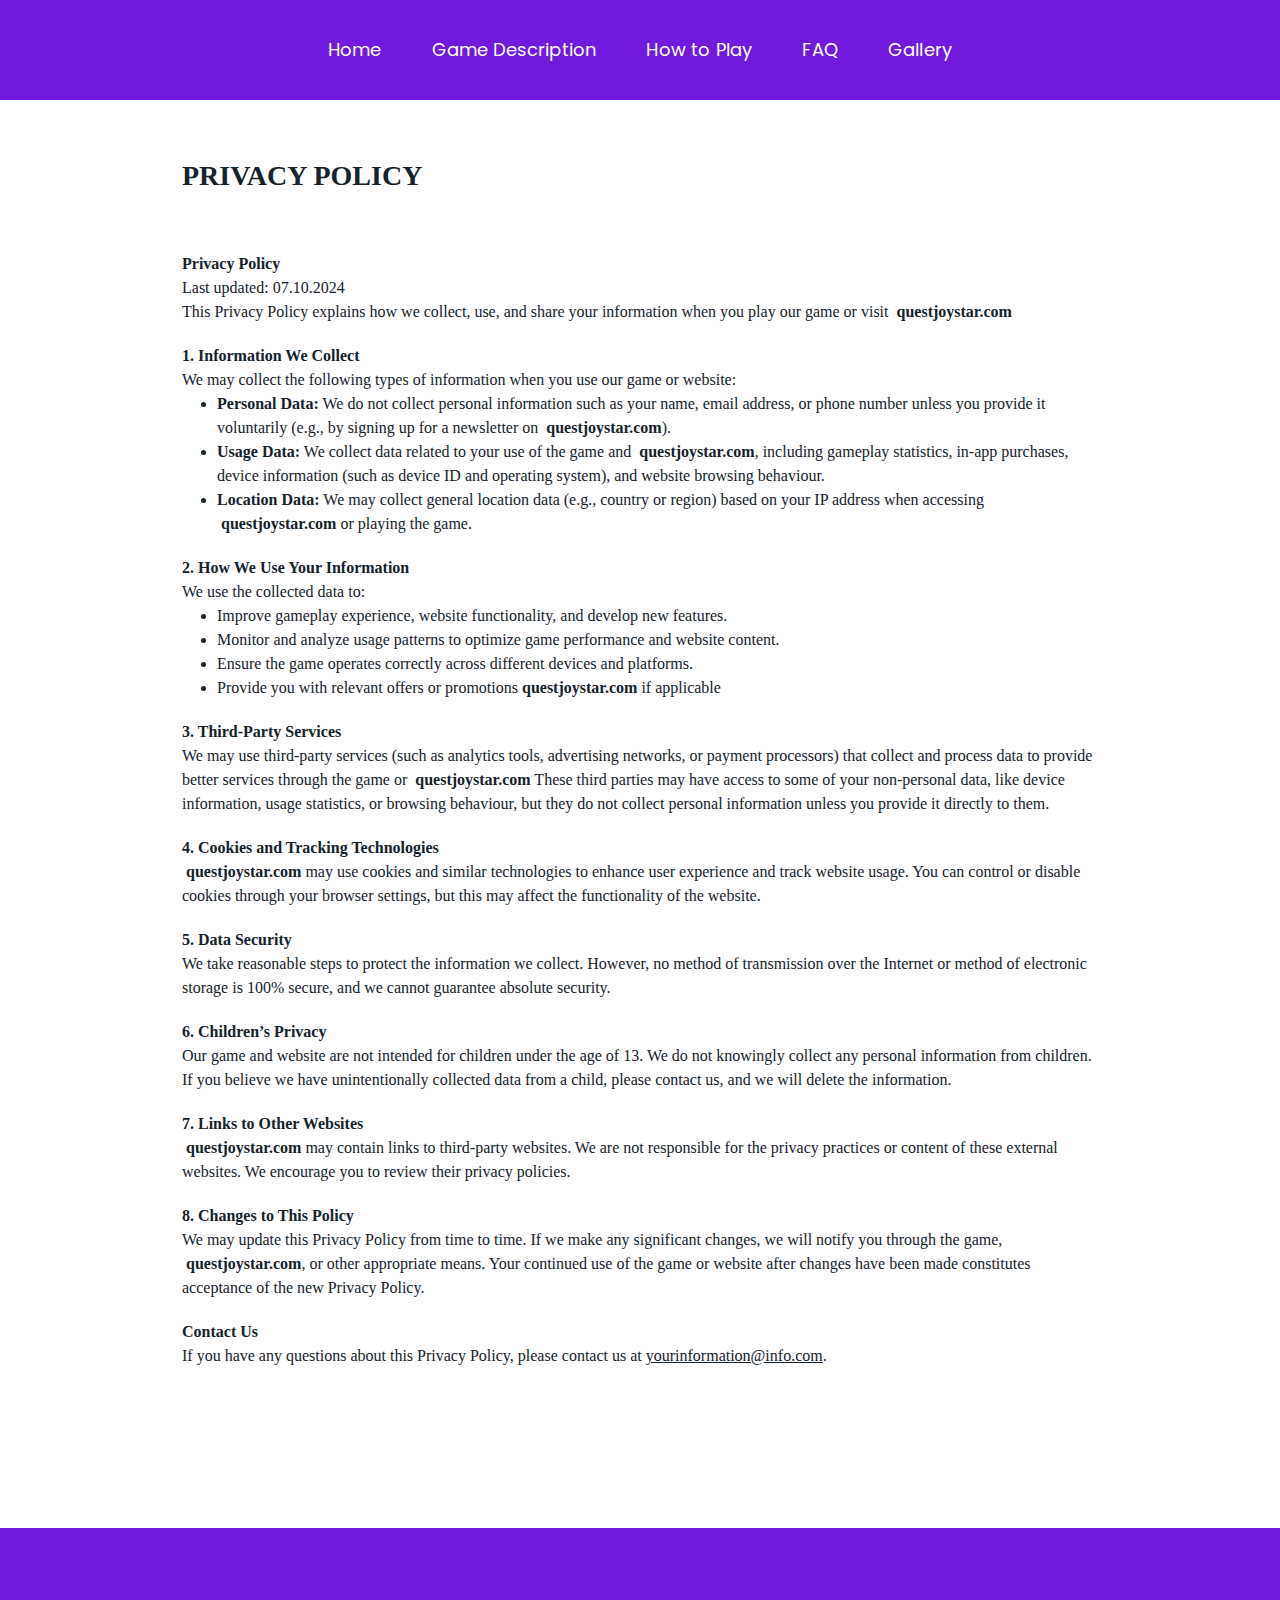
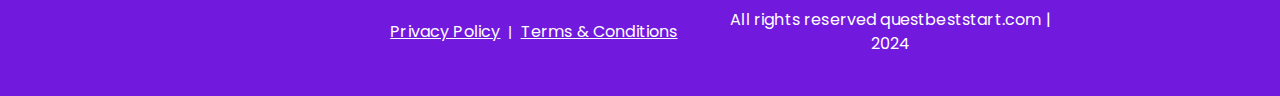
<file: policy.html>
<!DOCTYPE html>
<html lang="en">
  <head>
    <meta charset="UTF-8" />
    <meta name="viewport" content="width=device-width, initial-scale=1.0" />
    <title>Cult Summoner: RPG Summoning</title>
    <link rel="icon" href="image/Fav B.png" />
    <link rel="stylesheet" type="text/css" href="slick/slick.css" />
    <link rel="stylesheet" href="css/main.css" />
    <link href="https://unpkg.com/aos@2.3.1/dist/aos.css" rel="stylesheet" />

    <link rel="preconnect" href="https://fonts.googleapis.com" />
    <link rel="preconnect" href="https://fonts.gstatic.com" crossorigin />
    <link
      href="https://fonts.googleapis.com/css2?family=Poppins:ital,wght@0,100;0,200;0,300;0,400;0,500;0,600;0,700;0,800;0,900;1,100;1,200;1,300;1,400;1,500;1,600;1,700;1,800;1,900&display=swap"
      rel="stylesheet"
    />
    <link rel="preconnect" href="https://fonts.googleapis.com" />
    <link rel="preconnect" href="https://fonts.gstatic.com" crossorigin />
    <link
      href="https://fonts.googleapis.com/css2?family=Luckiest+Guy&family=Quicksand:wght@300..700&display=swap"
      rel="stylesheet"
    />
    <link rel="preconnect" href="https://fonts.googleapis.com" />
    <link rel="preconnect" href="https://fonts.gstatic.com" crossorigin />
    <link
      href="https://fonts.googleapis.com/css2?family=Luckiest+Guy&display=swap"
      rel="stylesheet"
    />
  </head>

  <body class="back">
    <header class="header">
      <div class="header__background"></div>
      <nav class="navigation container">
        <ul class="navigation__list">
          <li class="navigation__item">
            <a href="/" class="navigation__link">Home</a>
          </li>
          <li class="navigation__item">
            <a href="/#advantages" class="navigation__link">Game Description</a>
          </li>

          <li class="navigation__item">
            <a href="/#play" class="navigation__link">How to Play</a>
          </li>
          <li class="navigation__item">
            <a href="/#faq" class="navigation__link">FAQ</a>
          </li>
          <li class="navigation__item">
            <a href="/#gallery" class="navigation__link">Gallery</a>
          </li>
        </ul>

        <div class="header__button-wrapper">
          <button type="button" class="header__icon-button" data-menu-button>
            <img
              class="header__icon header__icon--menu"
              src="image/header/Vector (1).png"
              alt=""
            />

            <img
              class="header__icon header__icon--close close"
              src="image/header/Vector.png"
              alt=""
            />
          </button>
        </div>
      </nav>
    </header>

    <main class="policy">
      <section>
        <div class="policy-terms-container">
          <h1 class="policy-terms-title">Privacy Policy</h1>
          <h2 class="policy-terms-text text-bold">Privacy Policy</h2>

          <p class="policy-terms-text-top-one">Last updated: 07.10.2024</p>
          <p class="policy-terms-text-top-one">
            This Privacy Policy explains how we collect, use, and share your
            information when you play our game or visit  <span
              class="terms-list-bold"
              >questjoystar.com</span
            >
          </p>

          <h2 class="policy-terms-text text-bold">1. Information We Collect</h2>
          <p class="policy-terms-text-one">
            We may collect the following types of information when you use our
            game or website:
          </p>
          <ul class="terms-list">
            <li>
              <span class="terms-list-bold">Personal Data:</span>
              We do not collect personal information such as your name, email
              address, or phone number unless you provide it voluntarily (e.g.,
              by signing up for a newsletter on  <span class="terms-list-bold"
                >questjoystar.com</span
              >).
            </li>
            <li>
              <span class="terms-list-bold">Usage Data:</span>
              We collect data related to your use of the game and  <span
                class="terms-list-bold"
                >questjoystar.com</span
              >, including gameplay statistics, in-app purchases, device
              information (such as device ID and operating system), and website
              browsing behaviour.
            </li>
            <li>
              <span class="terms-list-bold">Location Data:</span>
              We may collect general location data (e.g., country or region)
              based on your IP address when accessing  <span
                class="terms-list-bold"
                >questjoystar.com</span
              >
              or playing the game.
            </li>
          </ul>

          <h2 class="policy-terms-text text-bold">
            2. How We Use Your Information
          </h2>
          <p class="policy-terms-text-one">We use the collected data to:</p>
          <ul class="terms-list">
            <li>
              Improve gameplay experience, website functionality, and develop
              new features.
            </li>
            <li>
              Monitor and analyze usage patterns to optimize game performance
              and website content.
            </li>
            <li>
              Ensure the game operates correctly across different devices and
              platforms.
            </li>
            <li>
              Provide you with relevant offers or promotions
              <span class="terms-list-bold">questjoystar.com</span> if
              applicable
            </li>
          </ul>

          <h2 class="policy-terms-text text-bold">3. Third-Party Services</h2>
          <p class="policy-terms-text-one">
            We may use third-party services (such as analytics tools,
            advertising networks, or payment processors) that collect and
            process data to provide better services through the game or  <span
              class="terms-list-bold"
              >questjoystar.com</span
            >
            These third parties may have access to some of your non-personal
            data, like device information, usage statistics, or browsing
            behaviour, but they do not collect personal information unless you
            provide it directly to them.
          </p>

          <h2 class="policy-terms-text text-bold">
            4. Cookies and Tracking Technologies
          </h2>
          <p class="policy-terms-text-one">
             <span class="terms-list-bold">questjoystar.com</span> may use
            cookies and similar technologies to enhance user experience and
            track website usage. You can control or disable cookies through your
            browser settings, but this may affect the functionality of the
            website.
          </p>

          <h2 class="policy-terms-text text-bold">5. Data Security</h2>
          <p class="policy-terms-text-one">
            We take reasonable steps to protect the information we collect.
            However, no method of transmission over the Internet or method of
            electronic storage is 100% secure, and we cannot guarantee absolute
            security.
          </p>

          <h2 class="policy-terms-text text-bold">6. Children’s Privacy</h2>
          <p class="policy-terms-text-one">
            Our game and website are not intended for children under the age
            of 13. We do not knowingly collect any personal information from
            children. If you believe we have unintentionally collected data from
            a child, please contact us, and we will delete the information.
          </p>

          <h2 class="policy-terms-text text-bold">
            7. Links to Other Websites
          </h2>
          <p class="policy-terms-text-one">
             <span class="terms-list-bold">questjoystar.com</span> may contain
            links to third-party websites. We are not responsible for the
            privacy practices or content of these external websites. We
            encourage you to review their privacy policies.
          </p>

          <h2 class="policy-terms-text text-bold">8. Changes to This Policy</h2>
          <p class="policy-terms-text-one">
            We may update this Privacy Policy from time to time. If we make any
            significant changes, we will notify you through the game,  <span
              class="terms-list-bold"
              >questjoystar.com</span
            >, or other appropriate means. Your continued use of the game or
            website after changes have been made constitutes acceptance of the
            new Privacy Policy.
          </p>

          <h2 class="policy-terms-text text-bold">Contact Us</h2>
          <p class="policy-terms-text-one">
            If you have any questions about this Privacy Policy, please contact
            us at
            <a href="mailto:yourinformation@pinfo.com" class="email-link"
              >yourinformation@info.com</a
            >.
          </p>
        </div>
      </section>
    </main>

    <footer class="footer">
      <div class="footer-container">
        <div class="footer-wrapper">
          <a class="footer-text" href="policy.html">Privacy Policy</a>
          <a class="footer-texts"> | </a>
          <a class="footer-text" href="terms.html">Terms & Conditions</a>
        </div>
        <p class="footer-copyright">
          All rights reserved questbeststart.com | 2024
        </p>
      </div>
    </footer>
    <script src="js/mobile-menu.js"></script>
  </body>
</html>
</file>
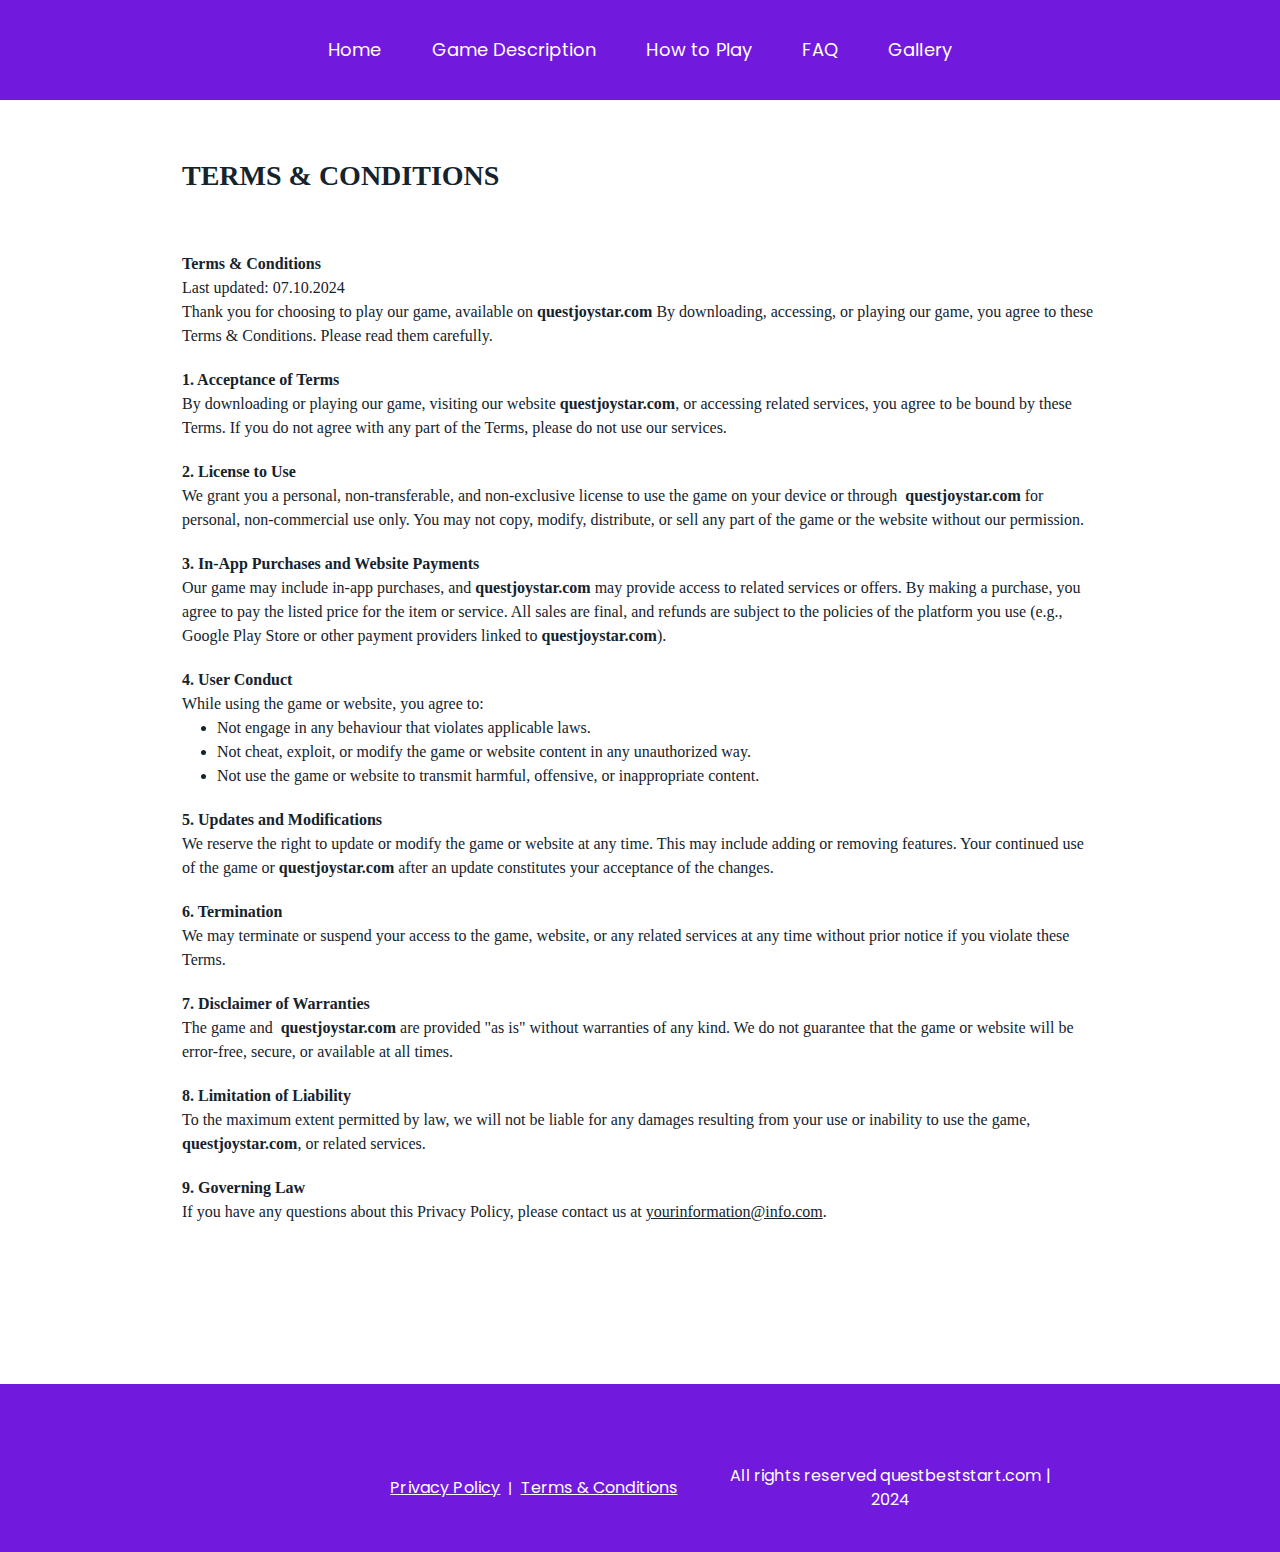
<file: terms.html>
<!DOCTYPE html>
<html lang="en">
  <head>
    <meta charset="UTF-8" />
    <meta name="viewport" content="width=device-width, initial-scale=1.0" />
    <title>Cult Summoner: RPG Summoning</title>
    <link rel="icon" href="image/Fav B.png" />
    <link rel="stylesheet" type="text/css" href="slick/slick.css" />
    <link rel="stylesheet" href="css/main.css" />
    <link href="https://unpkg.com/aos@2.3.1/dist/aos.css" rel="stylesheet" />

    <link rel="preconnect" href="https://fonts.googleapis.com" />
    <link rel="preconnect" href="https://fonts.gstatic.com" crossorigin />
    <link
      href="https://fonts.googleapis.com/css2?family=Poppins:ital,wght@0,100;0,200;0,300;0,400;0,500;0,600;0,700;0,800;0,900;1,100;1,200;1,300;1,400;1,500;1,600;1,700;1,800;1,900&display=swap"
      rel="stylesheet"
    />
    <link rel="preconnect" href="https://fonts.googleapis.com" />
    <link rel="preconnect" href="https://fonts.gstatic.com" crossorigin />
    <link
      href="https://fonts.googleapis.com/css2?family=Luckiest+Guy&family=Quicksand:wght@300..700&display=swap"
      rel="stylesheet"
    />
    <link rel="preconnect" href="https://fonts.googleapis.com" />
    <link rel="preconnect" href="https://fonts.gstatic.com" crossorigin />
    <link
      href="https://fonts.googleapis.com/css2?family=Luckiest+Guy&display=swap"
      rel="stylesheet"
    />
  </head>

  <body class="back">
    <header class="header">
      <div class="header__background"></div>
      <nav class="navigation container">
        <ul class="navigation__list">
          <li class="navigation__item">
            <a href="/" class="navigation__link">Home</a>
          </li>
          <li class="navigation__item">
            <a href="/#advantages" class="navigation__link">Game Description</a>
          </li>

          <li class="navigation__item">
            <a href="/#play" class="navigation__link">How to Play</a>
          </li>
          <li class="navigation__item">
            <a href="/#faq" class="navigation__link">FAQ</a>
          </li>
          <li class="navigation__item">
            <a href="/#gallery" class="navigation__link">Gallery</a>
          </li>
        </ul>

        <div class="header__button-wrapper">
          <button type="button" class="header__icon-button" data-menu-button>
            <img
              class="header__icon header__icon--menu"
              src="image/header/Vector (1).png"
              alt=""
            />

            <img
              class="header__icon header__icon--close close"
              src="image/header/Vector.png"
              alt=""
            />
          </button>
        </div>
      </nav>
    </header>

    <main class="policy">
      <section>
        <div class="policy-terms-container">
          <h1 class="policy-terms-title">Terms & Conditions</h1>
          <h2 class="policy-terms-text text-bold">Terms & Conditions</h2>

          <p class="policy-terms-text-top-one">Last updated: 07.10.2024</p>
          <p class="policy-terms-text-top-two">
            Thank you for choosing to play our game, available on
            <span class="terms-list-bold">questjoystar.com</span> By
            downloading, accessing, or playing our game, you agree to these
            Terms & Conditions. Please read them carefully.
          </p>

          <h2 class="policy-terms-text text-bold">1. Acceptance of Terms</h2>
          <ul class="policy-terms-text-one">
            <li>
              By downloading or playing our game, visiting our website
              <span class="terms-list-bold">questjoystar.com</span>, or
              accessing related services, you agree to be bound by these Terms.
              If you do not agree with any part of the Terms, please do not use
              our services.
            </li>
          </ul>

          <h2 class="policy-terms-text text-bold">2. License to Use</h2>
          <ul class="policy-terms-text-one">
            <li>
              We grant you a personal, non-transferable, and non-exclusive
              license to use the game on your device or through  <span
                class="terms-list-bold"
                >questjoystar.com</span
              >
              for personal, non-commercial use only. You may not copy, modify,
              distribute, or sell any part of the game or the website without
              our permission.
            </li>
          </ul>

          <h2 class="policy-terms-text text-bold">
            3. In-App Purchases and Website Payments
          </h2>
          <p class="policy-terms-text-one">
            Our game may include in-app purchases, and <span
              class="terms-list-bold"
              >questjoystar.com</span
            >
            may provide access to related services or offers. By making a
            purchase, you agree to pay the listed price for the item or service.
            All sales are final, and refunds are subject to the policies of the
            platform you use (e.g., Google Play Store or other payment providers
            linked to <span class="terms-list-bold">questjoystar.com</span>).
          </p>

          <h2 class="policy-terms-text text-bold">4. User Conduct</h2>

          <p class="policy-terms-text-one">
            While using the game or website, you agree to:
          </p>
          <ul class="terms-list">
            <li>Not engage in any behaviour that violates applicable laws.</li>
            <li>
              Not cheat, exploit, or modify the game or website content in any
              unauthorized way.
            </li>
            <li>
              Not use the game or website to transmit harmful, offensive, or
              inappropriate content.
            </li>
          </ul>

          <h2 class="policy-terms-text text-bold">
            5. Updates and Modifications
          </h2>
          <p class="policy-terms-text-one">
            We reserve the right to update or modify the game or website at any
            time. This may include adding or removing features. Your continued
            use of the game or
            <span class="terms-list-bold">questjoystar.com</span> after an
            update constitutes your acceptance of the changes.
          </p>

          <h2 class="policy-terms-text text-bold">6. Termination</h2>
          <p class="policy-terms-text-one">
            We may terminate or suspend your access to the game, website, or any
            related services at any time without prior notice if you violate
            these Terms.
          </p>

          <h2 class="policy-terms-text text-bold">
            7. Disclaimer of Warranties
          </h2>
          <p class="policy-terms-text-one">
            The game and  <span class="terms-list-bold">questjoystar.com</span>
            are provided "as is" without warranties of any kind. We do not
            guarantee that the game or website will be error-free, secure, or
            available at all times.
          </p>

          <h2 class="policy-terms-text text-bold">
            8. Limitation of Liability
          </h2>
          <p class="policy-terms-text-one">
            To the maximum extent permitted by law, we will not be liable for
            any damages resulting from your use or inability to use the game,
            <span class="terms-list-bold">questjoystar.com</span>, or related
            services.
          </p>

          <h2 class="policy-terms-text text-bold">9. Governing Law</h2>
          <p class="policy-terms-text-one">
            If you have any questions about this Privacy Policy, please contact
            us at
            <a href="mailto:yourinformation@info.com" class="email-link"
              >yourinformation@info.com</a
            >.
          </p>
        </div>
      </section>
    </main>

    <footer class="footer">
      <div class="footer-container">
        <div class="footer-wrapper">
          <a class="footer-text" href="policy.html">Privacy Policy</a>
          <a class="footer-texts"> | </a>
          <a class="footer-text" href="terms.html">Terms & Conditions</a>
        </div>
        <p class="footer-copyright">
          All rights reserved questbeststart.com | 2024
        </p>
      </div>
    </footer>
    <script src="js/mobile-menu.js"></script>
  </body>
</html>
</file>
<file: css/main.css>
@import url("https://fonts.googleapis.com/css2?family=Baloo+2:wght@400..800&display=swap");

:root {
  --main-font: "Quicksand";
  --text-color: rgba(21, 35, 44, 1);
  --secondary-color: rgba(211, 37, 35, 1);

  --bg-color: #ffffff;
}

* {
  -webkit-box-sizing: border-box;
  box-sizing: border-box;
}

html {
  scroll-behavior: smooth;
  background: #7219de;
}

body {
  font-family: var(--main-font);
  color: var(--text-color);
  margin: 0;
}

h1,
h2,
h3,
h4,
h5,
h6,
p {
  margin: 0;
}

ul,
ol {
  margin: 0;
  padding: 0;
  list-style: none;
}

img {
  display: block;
  height: auto;
}

.list {
  list-style: none;
}

button,
a {
  cursor: pointer;
}

.visually-hidden {
  position: absolute;
  width: 1px;
  height: 1px;
  margin: -1px;
  border: 0;
  padding: 0;

  white-space: nowrap;
  clip-path: inset(100%);
  clip: rect(0 0 0 0);
  overflow: hidden;
}

.button {
  display: -webkit-box;
  display: -ms-flexbox;
  display: flex;
  -webkit-box-align: center;
  -ms-flex-align: center;
  align-items: center;
  width: 35px;
  height: 35px;
  border-radius: 50%;
  background-color: #fe34a0;
  border: none;
  -webkit-transition: scale 0.3s ease;
  transition: scale 0.3s ease;
  -webkit-box-shadow: 0px 4px 0px 0px #64069d;
  box-shadow: 0px 4px 0px 0px #64069d;
}
.button:hover {
  scale: 120%;
}

.icon {
  width: 36px;
  height: 28.56px;
}

@media (min-width: 1200px) {
  .padding--responsive {
    padding: 88px;
  }
}

.header {
  position: fixed;
  width: 100%;
  z-index: 5;
  -webkit-transition: background-color 0.3s ease;
  transition: background-color 0.3s ease;
  background-color: transparent;
}

.header-background {
  position: absolute;
  top: 0;
  right: 0;
  bottom: 0;
  left: 100%;

  z-index: -1;
  -webkit-transition: left 0.3s ease;
  transition: left 0.3s ease;
}
.header.is-open .header__background {
  left: 0;
}
.header__button-wrapper {
  margin-left: auto;
}
.header__icon {
  display: none;
}
.header-icon-policy {
  width: 40px;
  height: 40px;
  padding: 7px 9px;
  fill: #f6e9cd;
}
.header__icon-button {
  display: -webkit-box;
  display: -ms-flexbox;
  display: flex;
  background-color: transparent;
  border: none;
  border-radius: 50%;
}

.header__icon--menu {
  display: block;
}

.header__icon-button.is-open .header__icon--menu {
  display: none;
}

.header__icon-button.is-open .header__icon--close {
  display: block;
}

.policy-terms-list {
  position: static;
  flex: 1;
}

.header {
  height: 100px;
  display: flex;
}

.navigation-link {
  position: relative;
  text-decoration: none;
  font-family: Poppins;
  font-size: 16px;
  font-weight: 500;
  line-height: 24px;
  letter-spacing: 0.01em;
  text-align: end;
  padding: 0;
  color: #f6e9cd;
  padding-top: 8px;
}
.navigation-link:hover,
.navigation-link:focus,
.navigation-link:active {
  color: #fab204;
}

.header {
  position: fixed;
  width: 100%;
  z-index: 5;
  -webkit-transition: background-color 0.3s ease;
  transition: background-color 0.3s ease;
  background-color: transparent;
}
.header__background {
  position: absolute;
  top: 0;
  right: 0;
  bottom: 0;
  left: 100%;
  background-color: #7219de;
  z-index: -1;
  -webkit-transition: left 0.3s ease;
  transition: left 0.3s ease;
}
.header.is-open .header__background {
  left: 0;
}
.header__button-wrapper {
  margin-right: auto;
  display: flex;
  align-items: center;
  justify-content: end;
}
.header__icon {
  display: none;
}
.header__icon-button {
  display: -webkit-box;
  display: -ms-flexbox;
  display: flex;
  background-color: transparent;
  border: none;
  border-radius: 50%;
}

.header__icon--menu {
  display: block;
}

.header__icon-button.is-open .header__icon--menu {
  display: none;
}

.header__icon-button.is-open .header__icon--close {
  display: block;
}
.close {
  width: 40px;
  height: 40px;
  fill: rgba(255, 255, 255, 1);
}

.header__icon-button.is-open + .navigation__list {
  background: rgba(54, 56, 92, 1);
}

.navigation.is-open {
  background: rgba(54, 56, 92, 1);
}

.navigation {
  display: -ms-flexbox;
  -webkit-box-orient: vertical;
  -webkit-box-direction: normal;
  -ms-flex-direction: column;
  flex-direction: column;
  -webkit-box-align: center;
  -ms-flex-align: center;
  align-items: center;
  -webkit-box-flex: 1;
  -ms-flex: 1;
  flex: 1;
  padding: 27px 35px 19px;
  position: relative;
  background-color: #7219de;
}
.navigation.is-open {
  background: #7219de;
}

.navigation__list {
  display: -webkit-box;
  display: -ms-flexbox;
  display: flex;
  -webkit-box-orient: vertical;
  -webkit-box-direction: normal;
  -ms-flex-direction: column;
  flex-direction: column;
  -webkit-box-align: start;
  -ms-flex-align: start;
  align-items: center;
  gap: 36px;
  padding: 48px;
  top: 130px;
  border-radius: 0px 0px 20px 20px;
  position: absolute;
  top: 100%;
  right: -100%;
  width: 100%;
  height: 443px;
  -webkit-transition: 0.3s;
  transition: 0.3s;
  z-index: 999;
  background: #ffdf9b;
}
.navigation__list.is-open {
  right: 0;
}
.navigation__link {
  position: relative;
  text-decoration: none;
  -webkit-transition: all 0.1s ease;
  transition: all 0.1s ease;
  padding: 4px 16px;

  font-family: Poppins;
  font-size: 16px;
  font-weight: 500;
  line-height: 20px;
  letter-spacing: 0.01em;
  text-align: center;

  color: #121010;
}
.navigation__link:hover,
.navigation__link:focus {
  font-size: 20px;
  font-weight: 900;
  line-height: 40px;
  text-align: center;
  color: #5400d5;
}

.header.is-open {
  background-color: transparent;
}

@media screen and (min-width: 1200px) {
  .header {
    background: #7219de;

    padding: 8px 24px 8px 24px;
    gap: 8px;
    display: flex;
    justify-content: center;
    align-items: center;
    width: 100%;
  }
  .header-policy-terms {
    background-color: transparent;
  }
  .header {
    height: 100px;
    display: flex;
  }
  .navigation__item-desk {
    display: none;
  }
  .header__icon-button {
    display: none;
  }
  .header__button-wrapper {
    width: auto;
    -webkit-box-pack: end;
    -ms-flex-pack: end;
    justify-content: flex-end;
  }
  .navigation {
    display: flex;
    -webkit-box-orient: horizontal;
    -webkit-box-direction: normal;
    -ms-flex-direction: row;
    flex-direction: row;
    -webkit-box-pack: justify;
    -ms-flex-pack: justify;
    -webkit-box-align: center;
    -ms-flex-align: center;
    -webkit-box-flex: 1;
    -ms-flex: 1;
    flex: 1;
    padding-block: 20px;
    align-items: center;
    justify-content: center;
    background-color: transparent;
  }
  .navigation__list {
    background-color: transparent;
    -webkit-box-orient: horizontal;
    -webkit-box-direction: normal;
    -ms-flex-direction: row;
    flex-direction: row;
    -webkit-box-pack: center;
    -ms-flex-pack: center;
    justify-content: start;
    position: static;
    -webkit-box-align: center;
    -ms-flex-align: center;
    align-items: center;
    width: auto;
    padding-block: 0;
    -webkit-box-flex: 1;
    -ms-flex: 1;
    flex: 1;
    gap: 50px;
    height: 100px;
    margin: 48px auto;
    display: flex;
    justify-content: center;
    align-items: center;
    background: transparent;
  }
  .navigation__link:hover,
  .navigation__link:focus {
    font-size: 20px;
    font-weight: 900;
    line-height: 40px;
    text-align: center;
    color: #ff9d00;
  }
  .navigation__link {
    font-weight: 400;
    font-size: 18px;
    line-height: 28px;
    max-width: 200px;
    padding: 0%;
    height: 14px;
    color: #ffffff;
  }
}

.main {
  background: #7219de;
}
.home {
  background-repeat: no-repeat;
  background-size: cover;
  background-position: center;
  width: 375px;
  height: 747px;
  margin: auto;

  background-image: url("/image/hero/Home.png");
}
.home__wrapper {
  position: relative;
  z-index: 3;
  display: -webkit-box;
  display: -ms-flexbox;
  display: flex;
  -webkit-box-orient: vertical;
  -webkit-box-direction: normal;
  -ms-flex-direction: column;
  flex-direction: column;
  -webkit-box-align: center;
  -ms-flex-align: center;
  align-items: center;
}
.home-text {
  display: flex;
  justify-content: center;
  align-items: center;
  font-family: Poppins;
  font-size: 32px;
  font-weight: 500;
  line-height: 32px;
  text-align: center;
  color: #ffffff;
  margin-top: 350px;
}
.home__container-top {
  display: -webkit-box;
  display: -ms-flexbox;
  display: flex;
  -webkit-box-orient: vertical;
  -webkit-box-direction: normal;
  -ms-flex-direction: column;
  flex-direction: column;
  align-items: center;
  margin-top: 100px;
}

.home__google-button_link {
  display: inline-block;
  max-width: 312px;
  -webkit-transition: -webkit-transform 0.3s ease;
  transition: -webkit-transform 0.3s ease;
  transition: transform 0.3s ease;
  transition: transform 0.3s ease, -webkit-transform 0.3s ease;
  border-radius: 12px;
  -webkit-animation: pulse 2s infinite;
  animation: pulse 2s infinite;
  width: 264px;
  height: 66px;
  width: 200px;
}
.home__google-button_image {
  width: 200px;
}
.home-image {
  display: none;
}

@media screen and (min-width: 1200px) {
  .home {
    margin: auto;
    width: 1440px;
    height: 980px;
    gap: 0px;
    opacity: 0px;
    background-image: url("/image/hero/Home\ \(1\).png");
  }
  .home-text {
    display: flex;
    justify-content: center;
    align-items: center;
    font-family: Poppins;
    font-size: 42px;
    font-weight: 500;
    line-height: 42px;
    text-align: center;
    color: #ffffff;
    margin-top: 550px;
    width: 576px;
  }
  .home__container-top {
    display: -webkit-box;
    display: -ms-flexbox;
    display: flex;
    -webkit-box-orient: vertical;
    -webkit-box-direction: normal;
    -ms-flex-direction: column;
    flex-direction: column;
    align-items: center;
    margin-top: 50px;
  }
}

.advantages {
  margin: auto;
  width: 375px;
  height: 747px;
  background-repeat: no-repeat;
  background-size: cover;
  background-position: center;
  background-image: url("/image/GameDescription/Frame\ 1597880685.png");
}
.description-title {
  font-family: "Baloo 2", sans-serif;
  font-size: 42px;
  font-weight: 900;
  line-height: 44px;
  text-align: center;
  text-underline-position: from-font;
  text-decoration-skip-ink: none;
  background: linear-gradient(180deg, #8000f7 0%, #5700d3 100%);
  -webkit-background-clip: text;
  -webkit-text-fill-color: transparent;
  -webkit-text-stroke: 2px #ffffff;

  color: #ffffff;
  background-color: #f6e9cd;
  padding-top: 64px;
}
.description-text {
  font-family: Poppins;
  font-size: 18px;
  font-weight: 400s;
  line-height: 24px;
  text-align: left;
  color: #ffffff;
  width: 337px;
  margin: auto;
  padding-top: 90px;
}
.description-text-bold {
  color: #fff701;
}

@media screen and (min-width: 1200px) {
  .advantages {
    margin: auto;
    width: 1440px;
    height: 747px;
    background-repeat: no-repeat;
    background-size: cover;
    background-position: center;
    background-image: url("/image/GameDescription/Game\ Description.png");
  }
  .description-title {
    font-family: "Baloo 2", sans-serif;
    font-size: 42px;
    font-weight: 900;
    line-height: 44px;
    text-align: center;
    text-underline-position: from-font;
    text-decoration-skip-ink: none;
    background: linear-gradient(180deg, #8000f7 0%, #5700d3 100%);
    -webkit-background-clip: text;
    -webkit-text-fill-color: transparent;
    -webkit-text-stroke: 2px #ffffff;

    color: #ffffff;
    background-color: #f6e9cd;
    padding-top: 64px;
  }
  .description-text {
    font-family: Poppins;
    font-size: 28px;
    font-weight: 400s;
    line-height: 26px;
    text-align: left;
    color: #ffffff;
    width: 588px;
    margin: auto;
    padding-top: 110px;
  }
}

.play {
  background-repeat: no-repeat;
  background-position: center;
  display: flex;
  flex-direction: column;
  align-items: center;
  height: 1387px;
  background-image: url(/image/HowtoPlay/How\ to\ Play.png);
}
.card {
  background-image: url(/image/HowtoPlay/rule.png);
  width: 343px;
  height: 194px;
  margin: 15px 0;
}
.play-title {
}
.card-title {
  font-family: "Baloo 2", sans-serif;
  font-size: 24px;
  font-weight: 300;
  line-height: 44px;
  text-align: center;
  text-underline-position: from-font;
  text-decoration-skip-ink: none;
  -webkit-background-clip: text;
  -webkit-text-fill-color: transparent;
  -webkit-text-stroke: 2px #ffffff;
  padding-top: 20px;
}
.card-text {
  font-family: Poppins;
  font-size: 16px;
  font-weight: 300;
  line-height: 20px;
  text-align: center;
  color: #ffffff;
  width: 311px;
  padding-top: 30px;
  margin: auto;
}
@media screen and (min-width: 1200px) {
  .play {
    display: flex;
    flex-direction: column;
    align-items: center;
    height: 785px;
    width: 1440px;
    background-image: url(/image/HowtoPlay/How\ to\ Play-desk.png);
  }
  .description-list {
    display: flex;
    flex-wrap: wrap;
    margin: auto;
    justify-content: center;
    width: 1200px;
    gap: 20px;
  }
  .card {
    background-image: url(/image/HowtoPlay/rule.png);
    width: 343px;
    height: 194px;
    margin: 15px 0;
  }
}

.faq {
  padding: 56px 15px;
  margin: auto;
  background-repeat: no-repeat;
  background-size: cover;
  background-position: center;
  background-image: url("/image/faq/FAQ\ \(1\).png");
}
.faq-container {
  width: 343px;
  padding: 8px;
  border-radius: 16px;
  margin: auto;
}
.faq-title {
  display: flex;
  justify-content: center;
  padding-bottom: 40px;
  font-family: Poppins;
  font-size: 40px;
  font-weight: 900;
  line-height: 32px;
  text-align: left;
  color: #ffffff;
}
.faq-list {
  padding: 8px 8px 16px 8px;
  gap: 10px;
  border-radius: 8px;
}
.faq-item {
  padding: 16px;
  background: #fff3eb;

  border-radius: 10px;
  margin-bottom: 10px;
  position: relative;
  max-width: 700px;
  font-family: Arial, sans-serif;

  border: 2px solid #030302;
}

.faq-question {
  display: flex;
  justify-content: space-between;
  align-items: center;
  cursor: pointer;
  font-family: Poppins;
  font-size: 20px;
  font-weight: 600;
  line-height: 32px;
  text-align: left;
  color: #37058c;
}

.toggle-button {
  background: none;
  border: none;
  font-size: 24px;
  cursor: pointer;
}

.faq-answer {
  display: none;
  margin-top: 10px;
  font-family: Poppins;
  font-size: 18px;
  font-weight: 400;
  line-height: 26px;
  letter-spacing: 0.01em;
  text-align: left;
  color: #030302;
}
@media screen and (min-width: 1200px) {
  .faq {
    background-repeat: no-repeat;
    background-size: cover;
    background-position: center;
    width: 1440px;
    background-image: url("/image/faq/FAQ\ \(2\).png");
  }
  .faq-container {
    width: 966px;

    padding: 48px;

    margin: auto;
  }

  .faq-item {
    border-radius: 10px;
    margin-bottom: 10px;
    position: relative;

    gap: 16px;
    border-radius: 24px;
    width: 822px;
    padding-bottom: 16px;
    margin: 16px auto;
  }
}
.gallery-button-container {
  display: -webkit-box;
  display: -ms-flexbox;
  display: flex;
  -webkit-box-align: center;
  -ms-flex-align: center;
  align-items: center;
  -webkit-box-pack: center;
  -ms-flex-pack: center;
  justify-content: center;
  gap: 26px;
  margin-top: 26px;
}
.slick-active .gallery__image {
  width: 343px;
  height: 604px;
}
.gallery-button {
  background-color: transparent;
  border: none;
  padding: 0;
  -webkit-transition: scale 0.3s ease;
  transition: scale 0.3s ease;
}

.gallery-button:hover {
  scale: 120%;
}

.button-visible {
  display: none !important;
}

.gallery-button-icon {
  width: 64px;
  height: 64px;
}

.gallery {
  background-repeat: no-repeat;
  background-size: cover;
  background-position: center;
  padding-block: 60px;
  margin: auto;
  background-image: url("/image/gallery/Gallery\ \(2\).png");
}

.gallery-title-photo {
  text-align: center;
  margin: auto;
}
.gallery__list {
  display: -webkit-box;
  display: -ms-flexbox;
  display: flex;
  -webkit-box-align: center;
  -ms-flex-align: center;
  align-items: center;
  -webkit-box-pack: center;
  -ms-flex-pack: center;
  justify-content: center;
  margin: auto;
}
.gallery__item {
  background: transparent;
  width: 343px;
  height: 604px;
  margin: 20px;
}
.gallery-avatar {
  width: 343px;
  height: 604px;
}
.slick-next:before {
  display: none;
}

@media screen and (min-width: 1200px) {
  .gallery {
    background-repeat: no-repeat;
    background-size: cover;
    background-position: center;
    background-image: url("/image/gallery//Gallery\ \(3\).png");

    width: 1440px;
  }
}
.footer {
  background: #7219de;
}
.footer-container {
  display: flex;
  flex-direction: column;
  justify-content: center;
  align-items: center;
  padding: 66px 37.5px 74px;
  gap: 32px;
}
.footer-wrapper {
  display: flex;
  flex-direction: row;
  justify-content: center;
  align-items: center;
  text-align: center;
}
.footer-text {
  font-family: Poppins;
  font-size: 14px;
  font-weight: 400;
  line-height: 24px;
  letter-spacing: 0.01em;
  text-align: left;
  color: #ffffff;

  text-align: center;

  row-gap: 8px;
}
.footer-texts {
  padding: 0 8px;
  color: #ffffff;
  font-family: Poppins;
  font-size: 14px;
  font-weight: 400;
  line-height: 24px;
  letter-spacing: 0.01em;
  text-align: left;
}
.footer-copyright {
  color: #ffffff;
  font-family: Poppins;
  font-size: 14px;
  font-weight: 400;
  line-height: 24px;
  letter-spacing: 0.01em;
  text-align: center;
}

@media screen and (min-width: 1200px) {
  .footer-container {
    display: flex;
    flex-direction: row;
    justify-content: end;
    align-items: center;
    padding: 80px 37.5px 40px;
    gap: 32px;
  }
  .footer-wrapper {
    display: flex;
    flex-direction: row;
    justify-content: center;
    align-items: center;
  }
  .footer-copyright {
    font-family: Poppins;
    font-size: 16px;
    font-weight: 400;
    line-height: 24px;
    letter-spacing: 0.01em;
    text-align: center;
    margin-right: 171px;
    width: 362px;
  }
  .footer-text {
    font-family: Poppins;
    font-size: 16px;
    font-weight: 400;
    line-height: 24px;
    letter-spacing: 0.01em;
    text-align: left;
  }
}

.policy {
  background-color: #ffffff;
}
.policy-terms-container {
  display: -webkit-box;
  display: -ms-flexbox;
  display: flex;
  -webkit-box-orient: vertical;
  -webkit-box-direction: normal;
  -ms-flex-direction: column;
  flex-direction: column;
  align-items: start;
  padding: 107px 16px 76px;
}

.policy-terms-title {
  font-family: Comme;
  font-size: 28px;
  font-weight: 700;
  line-height: 32px;
  text-align: left;
  text-transform: uppercase;
  padding-bottom: 40px;
}
.policy-terms-text-top-one {
  font-family: Comme;
  font-size: 16px;
  font-weight: 400;
  line-height: 24px;
  text-align: left;
}
.policy-terms-text-top-two {
  font-family: Comme;
  font-size: 16px;
  font-weight: 400;
  line-height: 24px;
  text-align: left;
}
.policy-terms-text {
  font-family: Comme;
  font-size: 16px;
  font-weight: 600;
  line-height: 24px;
  text-align: left;
  margin-top: 20px;
}

.policy-terms-text-one {
  font-family: Comme;
  font-size: 16px;
  font-weight: 400;
  line-height: 24px;
  text-align: left;
}

.terms-list {
  list-style-type: disc;
  font-family: Comme;
  font-size: 16px;
  font-weight: 400;
  line-height: 24px;
  text-align: left;

  padding-left: 35px;
}
.terms-list-bold {
  font-family: Comme;
  font-size: 16px;
  font-weight: 600;
  line-height: 24px;
  text-align: left;
}

.email-link {
  color: inherit;
}
.back {
  background-color: #a8e0ff;
}

@media screen and (min-width: 1200px) {
  .policy-terms-container {
    padding: 160px 182px;
    align-items: start;
  }
}
</file>
